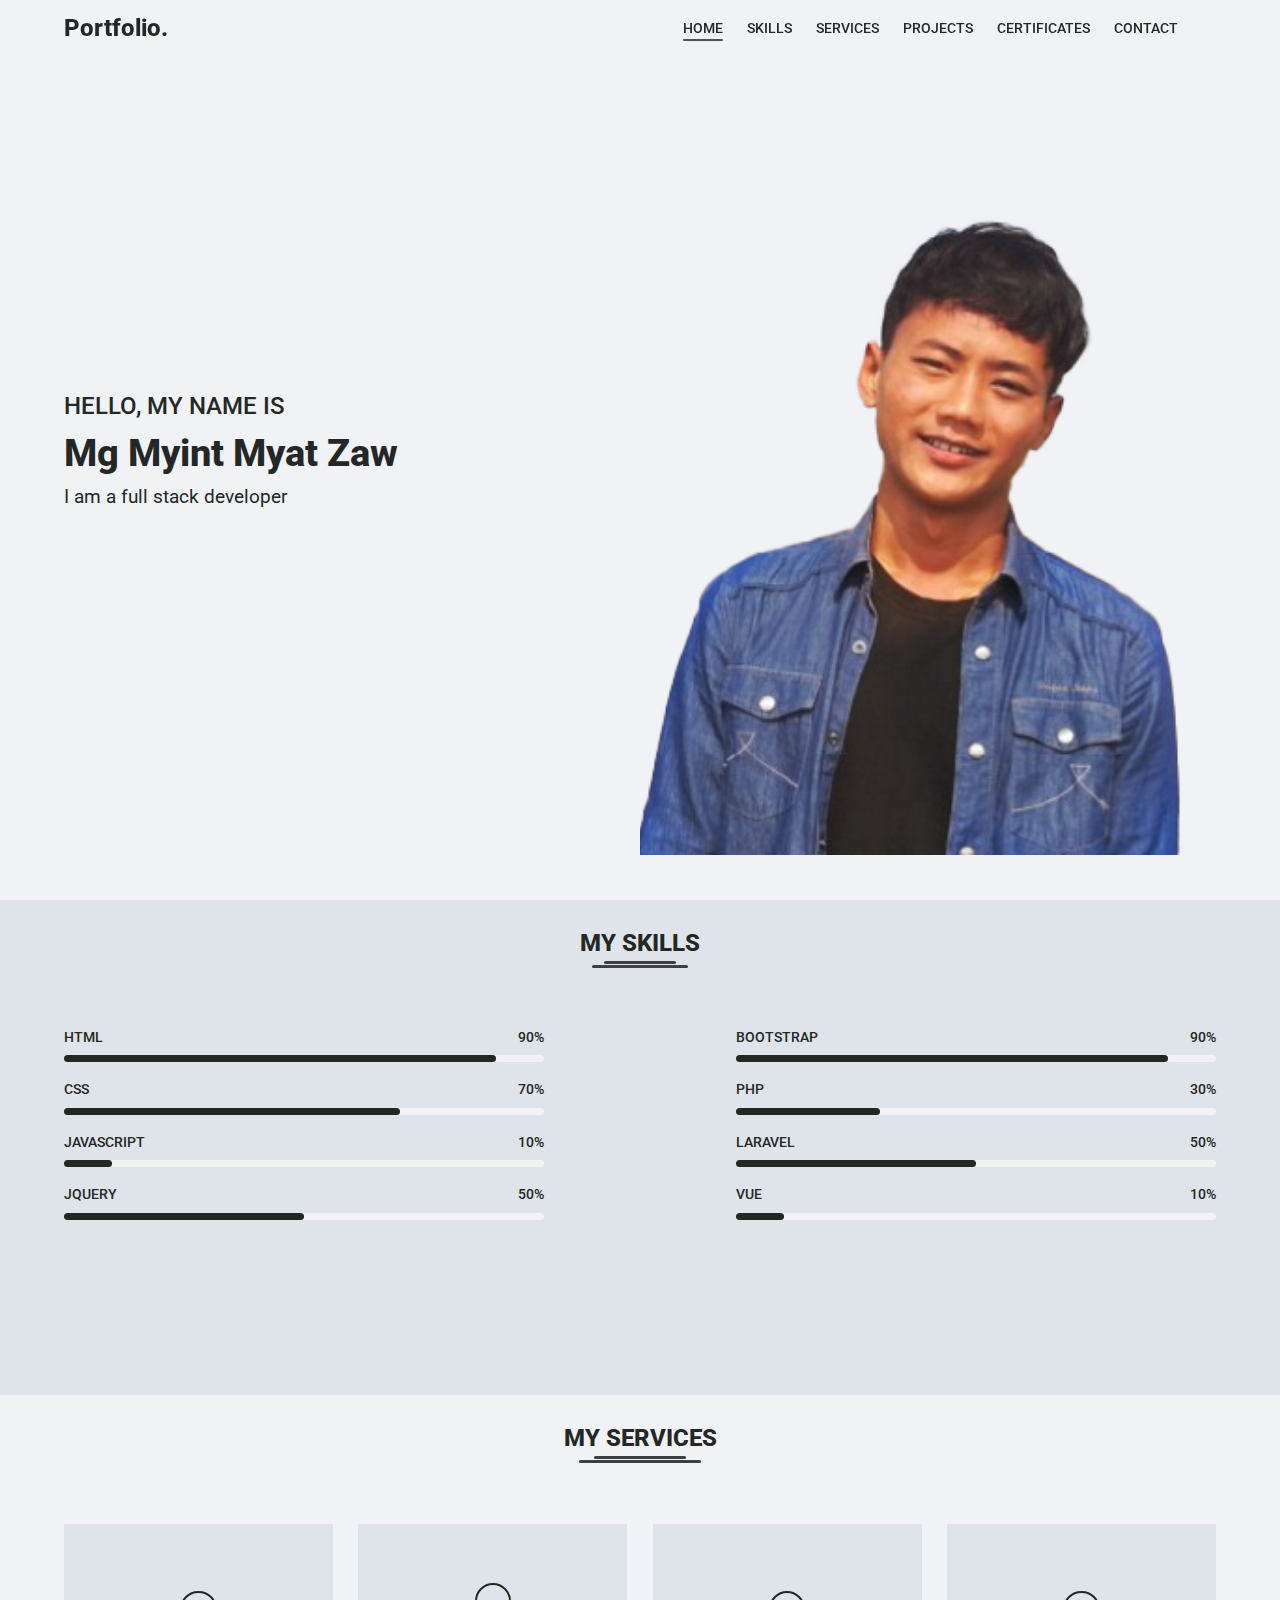
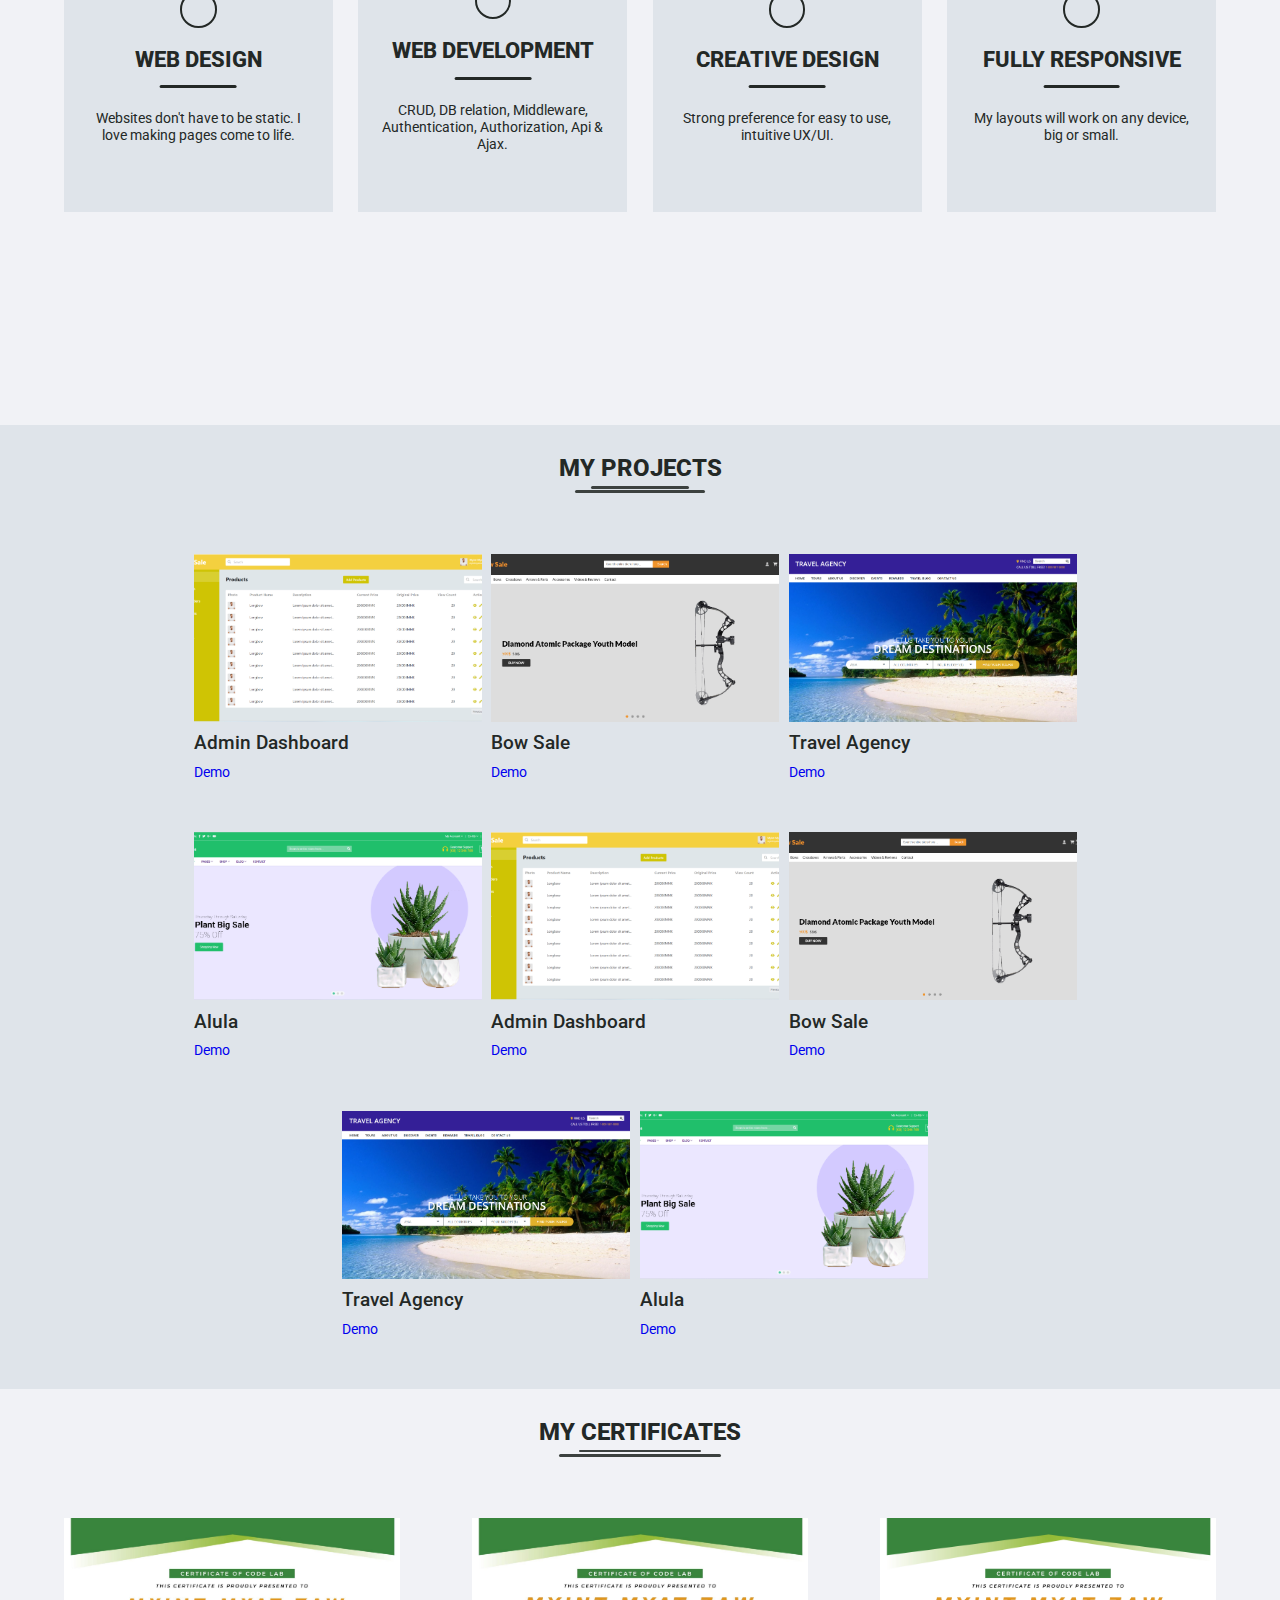
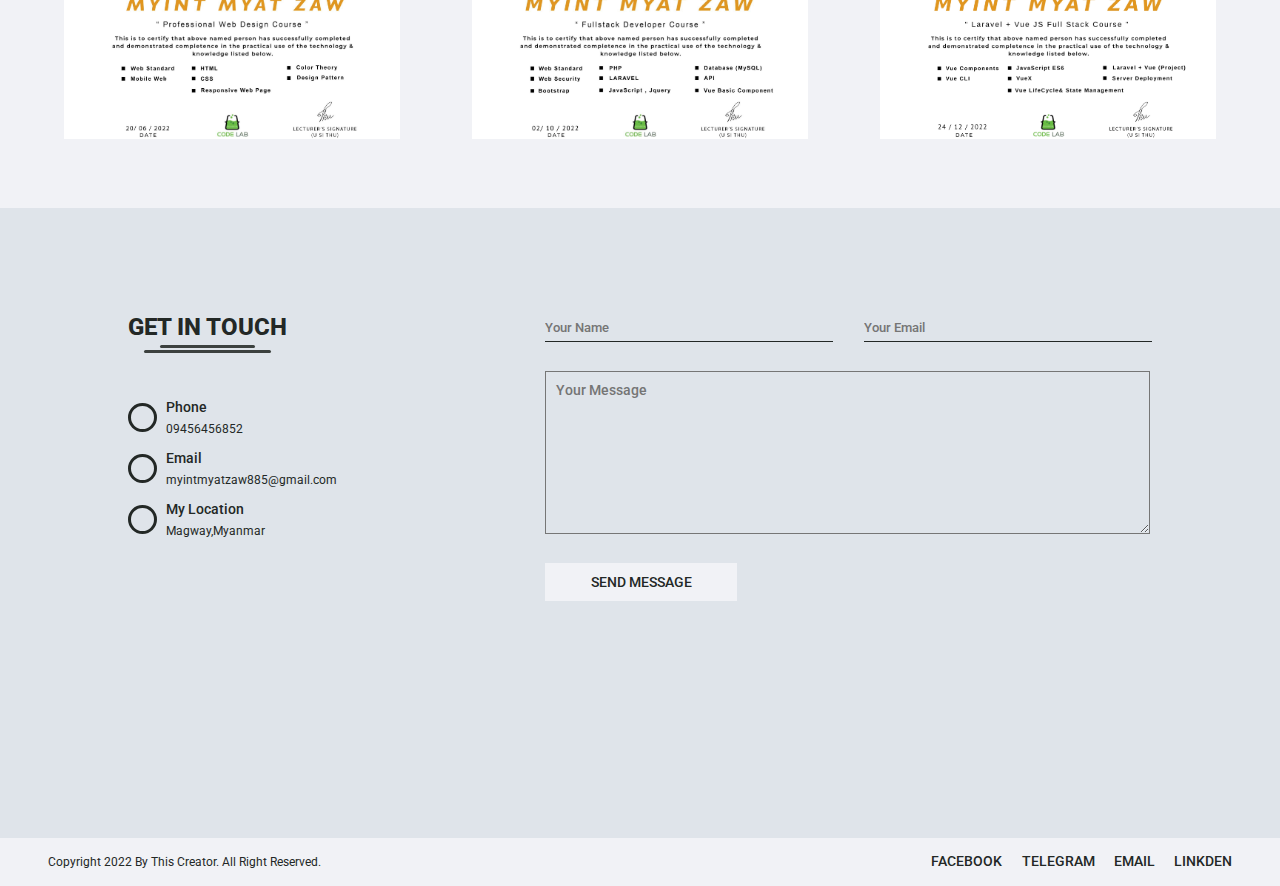
<file: index.html>
<!DOCTYPE html>
<html lang="en">

<head>
    <meta charset="UTF-8">
    <meta http-equiv="X-UA-Compatible" content="IE=edge">
    <meta name="viewport" content="width=device-width, initial-scale=1.0">
    <title>my-portfolio</title>
    <!-- custom css link  -->
    <link rel="stylesheet" href="./style.css">
    <!-- fontawesome cdn link  -->
    <link rel="stylesheet" href="https://cdnjs.cloudflare.com/ajax/libs/font-awesome/6.2.1/css/all.min.css" integrity="sha512-MV7K8+y+gLIBoVD59lQIYicR65iaqukzvf/nwasF0nqhPay5w/9lJmVM2hMDcnK1OnMGCdVK+iQrJ7lzPJQd1w==" crossorigin="anonymous" referrerpolicy="no-referrer"
    />
    <!-- data-aos cdn link  -->
    <link href="https://unpkg.com/aos@2.3.1/dist/aos.css" rel="stylesheet">
</head>

<body>
    <!-- nav bar section start  -->
    <section id="navBar">
        <div class="nav-container">
            <div class="heading">portfolio.</div>
            <div class="list-dark">
                <ul>
                    <li>
                        <a data-scroll="home" href="#home" class="active">home</a>
                    </li>
                    <li>
                        <a data-scroll="skill" href="#skill">skills</a>
                    </li>
                    <li>
                        <a data-scroll="service" href="#service">services</a>
                    </li>
                    <li>
                        <a data-scroll="project" href="#project">projects</a>
                    </li>
                    <li>
                        <a data-scroll="certificate" href="#certificate">certificates</a>
                    </li>
                    <li>
                        <a data-scroll="contact" href="#contact">contact</a>
                    </li>
                    <i class="fa-solid fa-times"></i>
                </ul>
                <div class="dark-light">
                    <i class="fa-solid fa-bars"></i>
                    <i class="fa-solid fa-moon"></i>
                    <i class="fa-solid fa-sun"></i>
                </div>
            </div>
        </div>
    </section>
    <!-- nav bar section end  -->
    <!-- home section start  -->
    <section id="home">
        <div class="home-container">
            <div class="content">
                <div class="first-heading">hello, my name is</div>
                <div class="second-heading">mg myint myat zaw</div>
                <div class="third-heading">I am a full stack developer</div>
            </div>
            <div class="image">
                <img src="./image/16849.png" alt="">
            </div>
        </div>
    </section>
    <!-- home section end  -->
    <!-- skill section start  -->
    <section id="skill">
        <div class="heading">my skills</div>
        <div class="skill-container">
            <div class="first-skill-container">
                <div class="skill-name-bar">
                    <div class="name-per">
                        <div class="skill-name">html</div>
                        <div class="skill-percentage">90%</div>
                    </div>
                    <div class="skill-bar">
                        <div class="skill-per" per="90%" style="max-width: 90%;"></div>
                    </div>
                </div>
                <div class="skill-name-bar">
                    <div class="name-per">
                        <div class="skill-name">css</div>
                        <div class="skill-percentage">70%</div>
                    </div>
                    <div class="skill-bar">
                        <div class="skill-per" style="max-width:70%"></div>
                    </div>
                </div>
                <div class="skill-name-bar">
                    <div class="name-per">
                        <div class="skill-name">javascript</div>
                        <div class="skill-percentage">10%</div>
                    </div>
                    <div class="skill-bar">
                        <div class="skill-per" style="max-width:10%"></div>
                    </div>
                </div>
                <div class="skill-name-bar">
                    <div class="name-per">
                        <div class="skill-name">jquery</div>
                        <div class="skill-percentage">50%</div>
                    </div>
                    <div class="skill-bar">
                        <div class="skill-per" style="max-width:50%"></div>
                    </div>
                </div>
            </div>
            <div class="second-skill-container">
                <div class="skill-name-bar">
                    <div class="name-per">
                        <div class="skill-name">bootstrap</div>
                        <div class="skill-percentage">90%</div>
                    </div>
                    <div class="skill-bar">
                        <div class="skill-per" style="max-width:90%"></div>
                    </div>
                </div>
                <div class="skill-name-bar">
                    <div class="name-per">
                        <div class="skill-name">php</div>
                        <div class="skill-percentage">30%</div>
                    </div>
                    <div class="skill-bar">
                        <div class="skill-per" style="max-width:30%"></div>
                    </div>
                </div>
                <div class="skill-name-bar">
                    <div class="name-per">
                        <div class="skill-name">laravel</div>
                        <div class="skill-percentage">50%</div>
                    </div>
                    <div class="skill-bar">
                        <div class="skill-per" style="max-width:50%"></div>
                    </div>
                </div>
                <div class="skill-name-bar">
                    <div class="name-per">
                        <div class="skill-name">vue</div>
                        <div class="skill-percentage">10%</div>
                    </div>
                    <div class="skill-bar">
                        <div class="skill-per" style="max-width:10%"></div>
                    </div>
                </div>
            </div>
        </div>
    </section>
    <!-- skill section end -->
    <!-- service section start  -->
    <section id="service">
        <div class="heading">my services</div>
        <div class="service-container">
            <div class="service-box">
                <i class="fa-solid fa-laptop"></i>
                <div class="service-title">web design</div>
                <div class="service-content">Websites don't have to be static. I love making pages come to life.</div>
            </div>
            <div class="service-box">
                <i class="fa-solid fa-code"></i>
                <div class="service-title">web development</div>
                <div class="service-content">CRUD, DB relation, Middleware, Authentication, Authorization, Api & Ajax.</div>
            </div>
            <div class="service-box">
                <i class="fa-solid fa-gem"></i>
                <div class="service-title">creative design</div>
                <div class="service-content">Strong preference for easy to use, intuitive UX/UI.</div>
            </div>
            <div class="service-box">
                <i class="fa-solid fa-desktop"></i>
                <div class="service-title">fully responsive</div>
                <div class="service-content">My layouts will work on any device, big or small.</div>
            </div>
        </div>
    </section>
    <!-- service section end  -->
    <!-- project section start  -->
    <section id="project">
        <div class="heading">my projects</div>
        <div class="project-container">
            <div class="project-box">
                <img src="./image/admin dashboard.png" alt="">
                <div class="project-title">admin dashboard</div>
                <a href="https://myintmyatzaw885.github.io/admin-side" target="_blank">demo</a>
            </div>
            <div class="project-box">
                <img src="./image/bow.png" alt="">
                <div class="project-title">bow sale</div>
                <a href="https://myintmyatzaw885.github.io/bowsale" target="_blank">demo</a>
            </div>
            <div class="project-box">
                <img src="./image/travel agency.png" alt="">
                <div class="project-title">travel agency</div>
                <a href="https://myintmyatzaw885.github.io/travel-agency" target="_blank">demo</a>
            </div>
            <div class="project-box">
                <img src="./image/alula.png" alt="">
                <div class="project-title">alula</div>
                <a href="https://myintmyatzaw885.github.io/alula" target="_blank">demo</a>
            </div>
            <div class="project-box">
                <img src="./image/admin dashboard.png" alt="">
                <div class="project-title">admin dashboard</div>
                <a href="https://myintmyatzaw885.github.io/admin-side" target="_blank">demo</a>
            </div>
            <div class="project-box">
                <img src="./image/bow.png" alt="">
                <div class="project-title">bow sale</div>
                <a href="https://myintmyatzaw885.github.io/bowsale" target="_blank">demo</a>
            </div>
            <div class="project-box">
                <img src="./image/travel agency.png" alt="">
                <div class="project-title">travel agency</div>
                <a href="https://myintmyatzaw885.github.io/travel-agency" target="_blank">demo</a>
            </div>
            <div class="project-box">
                <img src="./image/alula.png" alt="">
                <div class="project-title">alula</div>
                <a href="https://myintmyatzaw885.github.io/alula" target="_blank">demo</a>
            </div>
        </div>
    </section>
    <!-- project section end  -->
    <!-- certificate section start  -->
    <section id="certificate">
        <div class="heading">my certificates</div>
        <div class="certificate-container">
            <a href="./design.html" target="_blank">
                <img src="./image/web-design.jpg" alt="">
            </a>
            <a href="./fullstack.html" target="_blank">
                <img src="./image/fullstack.jpg" alt="">
            </a>
            <a href="./vueJs.html" target="_blank">
                <img src="./image/vue js.jpg" alt="">
            </a>
        </div>
    </section>
    <!-- certificate section end  -->
    <!-- contact section start  -->
    <section id="contact">
        <div class="contact-container">
            <div class="first-contact-side">
                <div class="heading">get in touch</div>
                <div class="phone-section">
                    <i class="fa-solid fa-phone-volume"></i>
                    <div class="phone-text">
                        <div class="text">phone</div>
                        <div class="number">09456456852</div>
                    </div>
                </div>
                <div class="email-section">
                    <i class="fa-solid fa-envelope"></i>
                    <div class="email-text">
                        <div class="text">email</div>
                        <div class="number">myintmyatzaw885@gmail.com</div>
                    </div>
                </div>
                <div class="location-section">
                    <i class="fa-solid fa-location-dot"></i>
                    <div class="location-text">
                        <div class="text">my location</div>
                        <div class="number">magway,myanmar</div>
                    </div>
                </div>
            </div>
            <div class="second-contact-side">
                <div class="text-email">
                    <input type="text" name="" id="" placeholder="your name">
                    <input type="email" name="" id="" placeholder="your email">
                </div>
                <textarea name="" id="" cols="30" rows="10" placeholder="your message"></textarea>
                <input type="submit" value="send message">
            </div>
        </div>
    </section>
    <!-- contact section end  -->
    <!-- footer section start  -->
    <footer>
        <div class="copyright">copyright <i class="fa-regular fa-copyright"></i> 2022 by this creator. all right reserved.</div>
        <ul>
            <li><a href="">facebook</a></li>
            <li><a href="">telegram</a></li>
            <li><a href="">email</a></li>
            <li><a href="">linkden</a></li>
        </ul>
    </footer>
    <!-- footer section end  -->
</body>
<!-- jquery cdn link  -->
<script src="https://cdnjs.cloudflare.com/ajax/libs/jquery/3.6.1/jquery.min.js" integrity="sha512-aVKKRRi/Q/YV+4mjoKBsE4x3H+BkegoM/em46NNlCqNTmUYADjBbeNefNxYV7giUp0VxICtqdrbqU7iVaeZNXA==" crossorigin="anonymous" referrerpolicy="no-referrer"></script>
<!-- data-aos cdn link  -->
<script src="https://unpkg.com/aos@2.3.1/dist/aos.js"></script>
<script>
    AOS.init();
</script>
<script src="./script.js"></script>

</html>
</file>
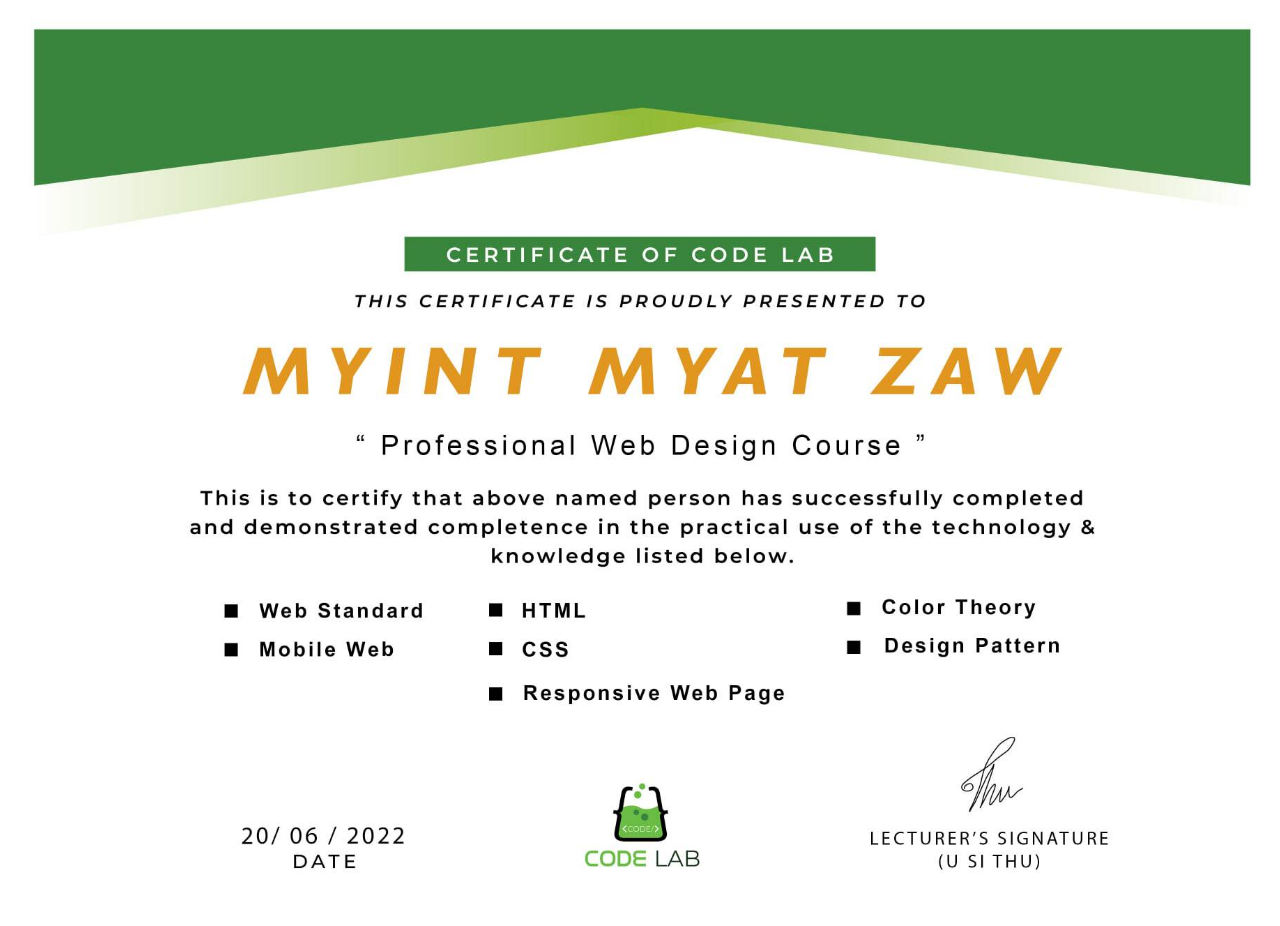
<file: design.html>
<!DOCTYPE html>
<html lang="en">

<head>
    <meta charset="UTF-8">
    <meta http-equiv="X-UA-Compatible" content="IE=edge">
    <meta name="viewport" content="width=device-width, initial-scale=1.0">
    <title>Design</title>
</head>

<body>
    <img src="./image/web-design.jpg" alt="" style="width:100%;height:100%;object-fit:cover;">
</body>

</html>
</file>
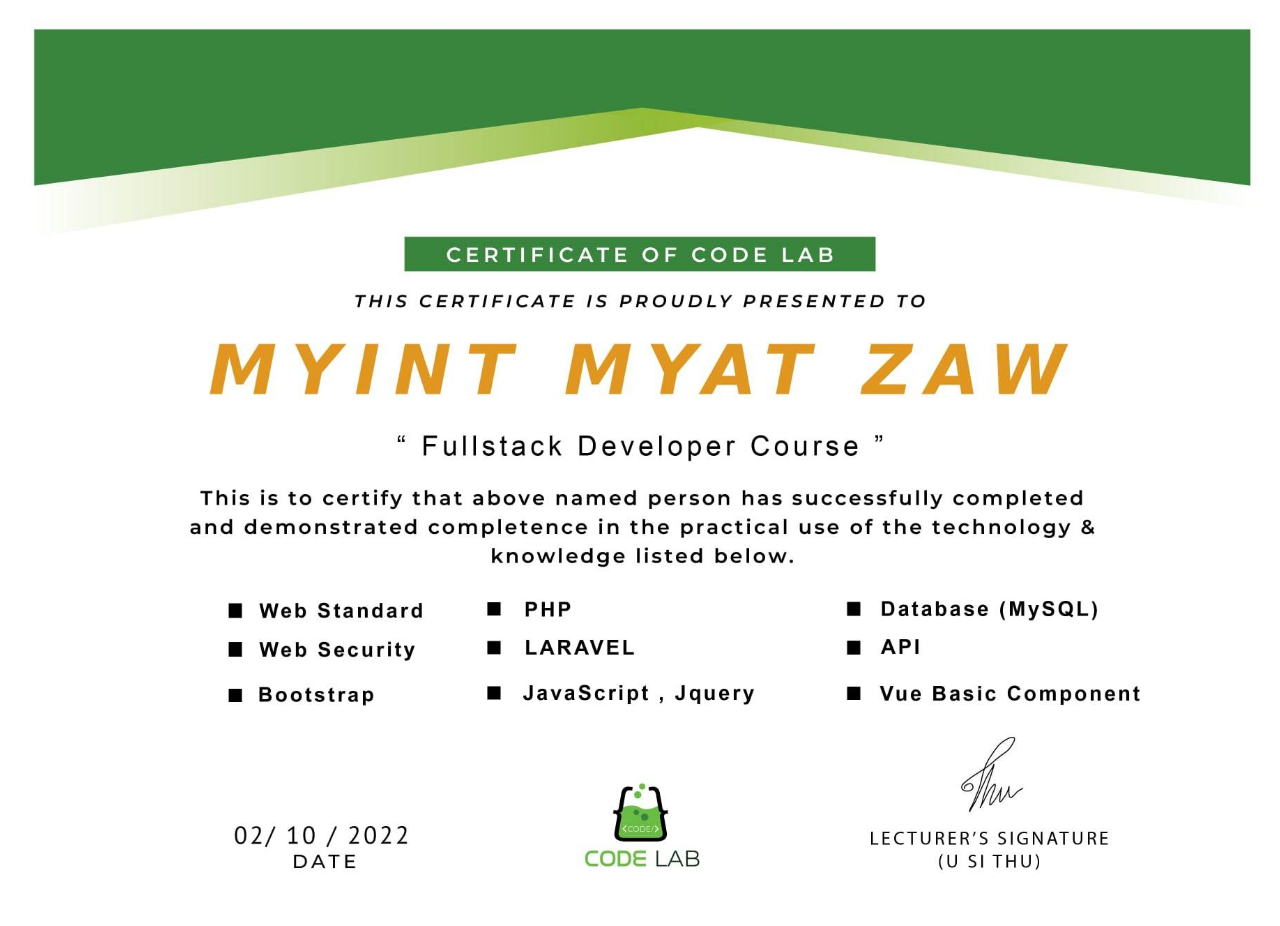
<file: fullstack.html>
<!DOCTYPE html>
<html lang="en">

<head>
    <meta charset="UTF-8">
    <meta http-equiv="X-UA-Compatible" content="IE=edge">
    <meta name="viewport" content="width=device-width, initial-scale=1.0">
    <title>Full stack</title>
</head>

<body>
    <img src="./image/fullstack.jpg" alt="" style="width:100%;height:100%;object-fit:cover;">
</body>

</html>
</file>
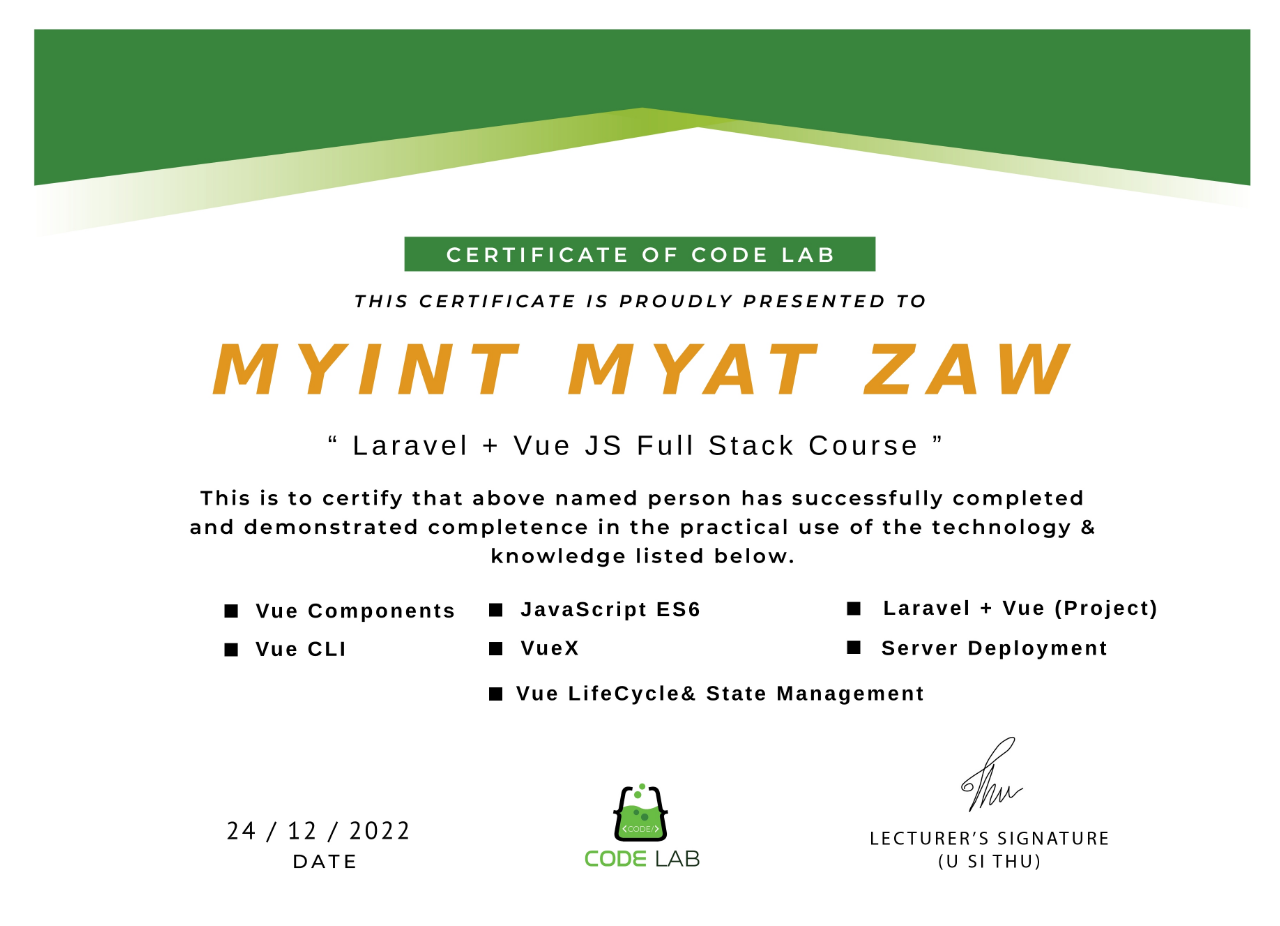
<file: vueJs.html>
<!DOCTYPE html>
<html lang="en">

<head>
    <meta charset="UTF-8">
    <meta http-equiv="X-UA-Compatible" content="IE=edge">
    <meta name="viewport" content="width=device-width, initial-scale=1.0">
    <title>Vue Js</title>
</head>

<body>
    <img src="./image/vue js.jpg" alt="" style="width:100%;height:100%;object-fit:cover;">
</body>

</html>
</file>
<file: style.css>
@import url('https://fonts.googleapis.com/css2?family=Exo+2:ital,wght@0,100;0,200;0,300;0,400;0,500;0,600;0,700;0,800;1,100;1,200;1,300;1,400;1,500;1,600;1,700&family=Roboto:ital,wght@0,300;0,400;0,500;0,700;1,300&display=swap');
* {
    padding: 0;
    margin: 0;
    box-sizing: border-box;
    font-family: 'Roboto', sans-serif;
    scroll-behavior: smooth;
}

:root {
    --primary-white-color: #f1f2f6;
    --secondary-white-color: #dfe4ea;
    --tertiary-white-color: #ffffff;
    --primary-black-color: #232826;
    --secondary-black-color: #3C413F;
    --gold-color: gold;
}

html {
    font-size: 60%;
}

body.dark-theme {
    --primary-white-color: #232826;
    --secondary-white-color: #3C413F;
    --tertiary-white-color: #0D120E;
    --primary-black-color: #f1f2f6;
    --secondary-black-color: #dfe4ea;
}


/* nav bar section start  */

#navBar {
    width: 100%;
    height: 6rem;
    display: flex;
    justify-content: center;
    align-items: center;
    position: fixed;
    top: 0;
    left: 0;
    z-index: 3;
    background: none;
}

#navBar.navActive {
    background: var(--tertiary-white-color);
    transition: .3s ease;
}

#navBar .nav-container {
    width: 90%;
    display: flex;
    justify-content: space-between;
}

#navBar .nav-container .heading {
    font-size: 2.5rem;
    font-weight: 800;
    text-transform: capitalize;
    color: var(--primary-black-color);
}

#navBar .nav-container .list-dark ul {
    display: flex;
    list-style: none;
    align-items: center;
}

#navBar .nav-container .list-dark ul li a {
    text-decoration: none;
    margin-left: 2.5rem;
    font-size: 1.5rem;
    text-transform: uppercase;
    font-weight: 500;
    position: relative;
    color: var(--primary-black-color);
}

#navBar .nav-container .list-dark ul li a.active::after,
#navBar .nav-container .list-dark ul li a::after {
    content: "";
    width: 0;
    opacity: .8;
    height: .2rem;
    border-radius: 5rem;
    background: var(--primary-black-color);
    position: absolute;
    left: 0;
    bottom: -.4rem;
    transition: .3s linear;
}

#navBar .nav-container .list-dark ul li a.active::after,
#navBar .nav-container .list-dark ul li a:hover::after {
    width: 100%;
}

#navBar .nav-container .list-dark {
    display: flex;
    align-items: center;
}

#navBar .nav-container .list-dark .fa-moon {
    color: var(--primary-white-color);
    background: var(--secondary-black-color);
    font-size: 1.5rem;
    margin-left: 4rem;
    width: 3rem;
    height: 3rem;
    text-align: center;
    line-height: 3rem;
    border-radius: 50%;
    cursor: pointer;
}

#navBar .nav-container .list-dark .fa-sun {
    color: var(--gold-color);
    background: var(--primary-black-color);
    font-size: 1.5rem;
    margin-left: 4rem;
    width: 3rem;
    height: 3rem;
    text-align: center;
    line-height: 3rem;
    border-radius: 50%;
    cursor: pointer;
    display: none;
}

#navBar .nav-container .list-dark .fa-bars {
    color: var(--primary-white-color);
    background: var(--primary-black-color);
    font-size: 1.5rem;
    width: 3rem;
    height: 3rem;
    text-align: center;
    line-height: 3rem;
    border-radius: 50%;
    cursor: pointer;
    display: none;
}

#navBar .nav-container .list-dark ul .fa-times {
    display: none;
}


/* nav bar section end  */


/* home section start  */

#home {
    width: 100%;
    height: 100vh;
    display: flex;
    justify-content: center;
    align-items: center;
    background: var(--primary-white-color);
    color: var(--primary-black-color);
}

#home .home-container {
    width: 90%;
    display: flex;
    justify-content: space-between;
    align-items: center;
}

#home .home-container .content .first-heading {
    font-size: 2.5rem;
    text-transform: uppercase;
    font-weight: 500;
}

#home .home-container .content .second-heading {
    font-size: 4rem;
    text-transform: capitalize;
    font-weight: 800;
    padding: 1rem 0;
}

#home .home-container .content .third-heading {
    font-size: 2rem;
}

#home .home-container .image {
    width: 50%;
    height: 90vh;
    /* background: red; */
}

#home .home-container .image img {
    width: 100%;
    height: 100%;
    object-fit: cover;
}


/* home section end */


/* skill section start  */

#skill {
    width: 100%;
    height: 55vh;
    display: flex;
    flex-flow: column;
    align-items: center;
    background: var(--secondary-white-color);
}

#skill .heading {
    font-size: 2.5rem;
    text-transform: uppercase;
    padding: 3rem 0;
    margin-bottom: 4.5rem;
    position: relative;
    font-weight: 800;
    color: var(--primary-black-color);
}

#skill .heading::before {
    position: absolute;
    content: "";
    background: var(--secondary-black-color);
    width: 80%;
    height: .3rem;
    left: 10%;
    bottom: 1.8rem;
    border-radius: 5rem;
}

#skill .heading::after {
    position: absolute;
    content: "";
    background: var(--secondary-black-color);
    width: 60%;
    height: .3rem;
    left: 20%;
    bottom: 2.3rem;
    border-radius: 5rem;
}

#skill .skill-container {
    width: 90%;
    display: flex;
    align-items: center;
    justify-content: space-between;
}

#skill .skill-container .skill-name-bar {
    width: 50rem;
}

#skill .skill-container .name-per {
    display: flex;
    justify-content: space-between;
    font-size: 1.5rem;
    color: var(--primary-black-color);
    font-weight: 500;
    text-transform: uppercase;
    padding-bottom: 1rem;
}

#skill .skill-container .skill-bar {
    height: .7rem;
    background: var(--primary-white-color);
    border-radius: 5rem;
    margin-bottom: 2rem;
}

#skill .skill-container .skill-per {
    height: .7rem;
    background: var(--primary-black-color);
    border-radius: 5rem;
}


/* skill section end  */


/* service section start  */

#service {
    width: 100%;
    min-height: 70vh;
    background: var(--primary-white-color);
    display: flex;
    flex-flow: column;
    align-items: center;
}

#service .heading {
    font-size: 2.5rem;
    text-transform: uppercase;
    padding: 3rem 0;
    margin-bottom: 4.5rem;
    position: relative;
    font-weight: 800;
    color: var(--primary-black-color);
}

#service .heading::before {
    position: absolute;
    content: "";
    background: var(--secondary-black-color);
    width: 80%;
    height: .3rem;
    left: 10%;
    bottom: 1.8rem;
    border-radius: 5rem;
}

#service .heading::after {
    position: absolute;
    content: "";
    background: var(--secondary-black-color);
    width: 60%;
    height: .3rem;
    left: 20%;
    bottom: 2.3rem;
    border-radius: 5rem;
}

#service .service-container {
    width: 90%;
    display: flex;
    justify-content: space-between;
    flex-wrap: wrap;
}

#service .service-container .service-box {
    width: 28rem;
    height: 30rem;
    background: var(--secondary-white-color);
    color: var(--primary-black-color);
    display: flex;
    flex-flow: column;
    justify-content: center;
    align-items: center;
    padding: 2rem;
    cursor: pointer;
}

#service .service-container .service-box:hover {
    background: var(--secondary-black-color);
    color: var(--secondary-white-color);
}

#service .service-container .service-box .fa-solid {
    font-size: 1.9rem;
    width: 3.8rem;
    height: 3.8rem;
    text-align: center;
    line-height: 3.5rem;
    border: 2px solid var(--primary-black-color);
    border-radius: 50%;
}

#service .service-container .service-box:hover .fa-solid {
    border: 3px solid var(--secondary-white-color);
}

#service .service-container .service-box .service-title {
    font-size: 2.3rem;
    text-transform: uppercase;
    margin: 2rem 0 4rem 0;
    font-weight: 800;
    position: relative;
}

#service .service-container .service-box .service-title::after {
    position: absolute;
    content: "";
    width: 8rem;
    height: .3rem;
    background: var(--primary-black-color);
    border-radius: 5rem;
    left: 50%;
    transform: translateX(-50%);
    bottom: -1.7rem;
}

#service .service-container .service-box:hover .service-title::after {
    background: var(--secondary-white-color);
}

#service .service-container .service-box .service-content {
    font-size: 1.5rem;
    text-align: center;
}


/* service section end */


/* project section start  */

#project {
    width: 100%;
    min-height: 70vh;
    background: var(--secondary-white-color);
    display: flex;
    flex-flow: column;
    align-items: center;
    color: var(--primary-black-color);
}

#project .heading {
    font-size: 2.5rem;
    text-transform: uppercase;
    padding: 3rem 0;
    margin-bottom: 4.5rem;
    position: relative;
    font-weight: 800;
    color: var(--primary-black-color);
}

#project .heading::before {
    position: absolute;
    content: "";
    background: var(--secondary-black-color);
    width: 80%;
    height: .3rem;
    left: 10%;
    bottom: 1.8rem;
    border-radius: 5rem;
}

#project .heading::after {
    position: absolute;
    content: "";
    background: var(--secondary-black-color);
    width: 60%;
    height: .3rem;
    left: 20%;
    bottom: 2.3rem;
    border-radius: 5rem;
}

#project .project-container {
    width: 90%;
    display: flex;
    justify-content: center;
    margin: 0 auto;
    flex-wrap: wrap;
}

#project .project-container .project-box {
    width: 30rem;
    height: 25rem;
    display: flex;
    flex-flow: column;
    text-transform: capitalize;
    margin: 0 1rem 4rem 0;
}

#project .project-container .project-box img {
    width: 100%;
    height: 70%;
    object-fit: cover;
    transition: .3s;
    cursor: pointer;
}

#project .project-container .project-box img:hover {
    transform: scale(1.1);
}

#project .project-container .project-box .project-title {
    font-size: 2rem;
    padding: 1rem 0;
    font-weight: 500;
}

#project .project-container .project-box a {
    font-size: 1.5rem;
    cursor: pointer;
    text-decoration: none;
}

#project .project-container .project-box a:hover {
    text-decoration: underline;
}


/* project section end  */


/* certificate section start  */

#certificate {
    width: 100%;
    background: var(--primary-white-color);
    display: flex;
    flex-flow: column;
    align-items: center;
    color: var(--primary-black-color);
}

#certificate .heading {
    font-size: 2.5rem;
    text-transform: uppercase;
    padding: 3rem 0;
    margin-bottom: 4.5rem;
    position: relative;
    font-weight: 800;
    color: var(--primary-black-color);
}

#certificate .heading::before {
    position: absolute;
    content: "";
    background: var(--secondary-black-color);
    width: 80%;
    height: .3rem;
    left: 10%;
    bottom: 1.8rem;
    border-radius: 5rem;
}

#certificate .heading::after {
    position: absolute;
    content: "";
    background: var(--secondary-black-color);
    width: 60%;
    height: .3rem;
    left: 20%;
    bottom: 2.3rem;
    border-radius: 5rem;
}

#certificate .certificate-container {
    width: 90%;
    display: flex;
    justify-content: space-between;
    margin-bottom: 5rem;
    flex-wrap: wrap;
}

#certificate .certificate-container a {
    margin-bottom: 2rem;
}

#certificate .certificate-container a img {
    width: 35rem;
    height: 23rem;
    object-fit: cover;
}


/* certificate section end  */


/* contact section start  */

#contact {
    width: 100%;
    min-height: 70vh;
    background: var(--secondary-white-color);
    display: flex;
    justify-content: center;
    color: var(--primary-black-color);
}

#contact .contact-container {
    width: 80%;
    display: flex;
    justify-content: space-between;
    margin-top: 8rem;
}

#contact .first-contact-side .heading {
    font-size: 2.5rem;
    text-transform: uppercase;
    padding: 3rem 0;
    margin-bottom: 3rem;
    display: inline-block;
    position: relative;
    font-weight: 800;
    color: var(--primary-black-color);
}

#contact .first-contact-side .heading::before {
    position: absolute;
    content: "";
    background: var(--secondary-black-color);
    width: 80%;
    height: .3rem;
    left: 10%;
    bottom: 1.8rem;
    border-radius: 5rem;
}

#contact .first-contact-side .heading::after {
    position: absolute;
    content: "";
    background: var(--secondary-black-color);
    width: 60%;
    height: .3rem;
    left: 20%;
    bottom: 2.3rem;
    border-radius: 5rem;
}

#contact .first-contact-side .phone-section,
#contact .first-contact-side .email-section,
#contact .first-contact-side .location-section {
    display: flex;
    align-items: center;
    color: var(--primary-black-color);
    margin-bottom: 1.5rem;
}

#contact .first-contact-side .phone-section .fa-solid,
#contact .first-contact-side .email-section .fa-solid,
#contact .first-contact-side .location-section .fa-solid {
    font-size: 1.5rem;
    width: 3rem;
    height: 3rem;
    text-align: center;
    line-height: 2.5rem;
    border: 3px solid var(--primary-black-color);
    border-radius: 50%;
    margin-right: 1rem;
}

#contact .first-contact-side .phone-section .phone-text .text,
#contact .first-contact-side .email-section .email-text .text,
#contact .first-contact-side .location-section .location-text .text {
    font-size: 1.5rem;
    padding-bottom: .5rem;
    text-transform: capitalize;
    font-weight: 500;
}

#contact .first-contact-side .phone-section .phone-text .number,
#contact .first-contact-side .email-section .email-text .number,
#contact .first-contact-side .location-section .location-text .number {
    font-size: 1.3rem;
}

#contact .first-contact-side .location-section .location-text .number {
    text-transform: capitalize;
}

#contact .second-contact-side {
    display: flex;
    flex-flow: column;
}

#contact .second-contact-side input,
#contact .second-contact-side textarea {
    margin-top: 3rem;
}

#contact .second-contact-side input[type="text"],
#contact .second-contact-side input[type="email"] {
    width: 30rem;
    height: 3rem;
    text-transform: capitalize;
    outline: none;
    border: none;
    color: var(--primary-black-color);
    border-bottom: 1.5px solid var(--primary-black-color);
    background: var(--secondary-white-color);
    margin-left: 3rem;
    font-weight: 500;
}

#contact .second-contact-side textarea {
    width: 63rem;
    margin-left: 3rem;
    height: 17rem;
    font-size: 1.5rem;
    font-weight: 500;
    text-transform: capitalize;
    padding: 1rem;
    background: var(--secondary-white-color);
    color: var(--primary-black-color);
}

#contact .second-contact-side input[type="submit"] {
    width: 20rem;
    height: 4rem;
    margin-left: 3rem;
    margin-bottom: 4rem;
    font-size: 1.5rem;
    font-weight: 500;
    color: var(--primary-black-color);
    background: var(--primary-white-color);
    text-transform: uppercase;
    border: none;
    cursor: pointer;
    transition: .2s;
}

#contact .second-contact-side input[type="submit"]:hover {
    background: var(--primary-black-color);
    color: var(--secondary-white-color);
}


/* contact section end  */


/* footer section start  */

footer {
    background: var(--primary-white-color);
    color: var(--primary-black-color);
    width: 100%;
    height: 5rem;
    display: flex;
    justify-content: space-between;
    align-items: center;
    padding: 0 5rem;
}

footer .copyright {
    text-transform: capitalize;
    font-size: 1.3rem;
}

footer ul {
    display: flex;
    list-style: none;
}

footer ul li a {
    text-decoration: none;
    font-size: 1.5rem;
    text-transform: uppercase;
    font-weight: 500;
    padding-left: 2rem;
    color: var(--primary-black-color);
}

footer ul li a:hover {
    text-decoration: underline;
}


/* footer section end  */


/* media query  */

@media(max-width:1200px) {
    #home .home-container .content .first-heading {
        font-size: 2.2rem;
    }
    #home .home-container .content .second-heading {
        font-size: 3.7rem;
    }
    #home .home-container .content .third-heading {
        font-size: 1.7rem;
    }
    #home .home-container .image {
        width: 45rem;
        height: 45rem;
        margin-bottom: 4rem;
    }
    #skill .skill-container .skill-name-bar {
        width: 40rem;
    }
    #service .service-container .service-box {
        width: 25rem;
        height: 27rem;
        margin: 0 1rem 3rem 0;
    }
    #service .service-container .service-box .fa-solid {
        font-size: 1.7rem;
        width: 3.5rem;
        height: 3.5rem;
        text-align: center;
        line-height: 3.2rem;
        border: 2px solid var(--primary-black-color);
        border-radius: 50%;
    }
    #service .service-container .service-box .service-title {
        font-size: 2.1rem;
        text-transform: uppercase;
        margin: 2rem 0;
        font-weight: 800;
    }
    #service .service-container .service-box .service-content {
        font-size: 1.3rem;
        text-align: center;
    }
    #contact .contact-container {
        width: 90%;
    }
    #contact .second-contact-side input[type="text"],
    #contact .second-contact-side input[type="email"] {
        width: 25rem;
    }
    #contact .second-contact-side textarea {
        width: 53rem;
    }
}

@media(max-width:900px) {
    #home {
        height: 120vh;
    }
    #home .home-container {
        flex-flow: column-reverse;
    }
    #skill {
        height: 90vh;
    }
    #skill .skill-container {
        flex-flow: column;
    }
    #skill .skill-container .skill-name-bar {
        width: 50rem;
    }
    #service .service-container {
        justify-content: center;
    }
    #contact .contact-container {
        flex-flow: column;
    }
    #contact .second-contact-side input[type="text"],
    #contact .second-contact-side input[type="email"] {
        margin-left: 0rem;
        margin-right: 3rem;
    }
    #contact .second-contact-side textarea {
        margin-left: 0rem;
    }
    #contact .second-contact-side input[type="submit"] {
        margin-left: 0rem;
    }
    #contact .contact-container {
        margin-top: 4rem;
    }
}

@media(max-width:800px) {
    #navBar .nav-container .list-dark ul {
        position: fixed;
        right: -100%;
        top: 0;
        width: 50%;
        height: 100vh;
        flex-flow: column;
        background: var(--tertiary-white-color);
        color: var(--primary-black-color);
        justify-content: center;
        transition: .3s;
    }
    #navBar .nav-container .list-dark ul li {
        padding: 2rem 0;
    }
    #navBar .nav-container .list-dark ul .fa-times {
        position: absolute;
        left: 4rem;
        top: 4rem;
        color: var(--primary-white-color);
        background: var(--primary-black-color);
        font-size: 1.5rem;
        width: 3rem;
        height: 3rem;
        text-align: center;
        line-height: 3rem;
        border-radius: 50%;
        cursor: pointer;
        display: inline-block;
    }
    #navBar .nav-container .list-dark .fa-bars {
        display: inline-block;
    }
    #navBar .nav-container .list-dark .fa-moon,
    #navBar .nav-container .list-dark .fa-sun {
        margin-left: 1rem;
    }
    footer {
        height: 3.5rem;
    }
    footer .copyright {
        font-size: 1rem;
    }
    footer ul li a {
        font-size: 1.2rem;
        padding-left: 1rem;
    }
}

@media(max-width:747px) {
    #certificate .certificate-container {
        justify-content: center;
    }
}

@media(max-width:600px) {
    html {
        font-size: 55%;
    }
    #navBar .nav-container .list-dark ul {
        width: 70%;
    }
    #home .home-container .content .first-heading {
        font-size: 2rem;
    }
    #home .home-container .content .second-heading {
        font-size: 3.5rem;
    }
    #home .home-container .content .third-heading {
        font-size: 1.5rem;
    }
    #home {
        height: 100vh;
    }
    #home .home-container .image {
        width: 40rem;
        height: 40rem;
    }
    #skill .skill-container .skill-name-bar {
        width: 40rem;
    }
    #contact .second-contact-side input[type="text"],
    #contact .second-contact-side input[type="email"] {
        width: 20rem;
    }
    #contact .second-contact-side textarea {
        width: 43rem;
    }
    #contact .second-contact-side input[type="submit"] {
        width: 15rem;
    }
    footer {
        flex-flow: column;
        height: 6rem;
        justify-content: center;
    }
    footer .copyright {
        padding-bottom: .5rem;
    }
}

@media(max-width:455px) {
    #contact .second-contact-side input[type="text"],
    #contact .second-contact-side input[type="email"] {
        width: 30rem;
    }
    #contact .second-contact-side textarea {
        width: 30rem;
        height: 15rem;
    }
}

@media(max-width:400px) {
    html {
        font-size: 50%;
    }
    #home .home-container .content .first-heading {
        font-size: 1.7rem;
    }
    #home .home-container .content .second-heading {
        font-size: 3.2rem;
    }
    #home .home-container .content .third-heading {
        font-size: 1.2rem;
    }
    #home {
        height: 70vh;
    }
    #home .home-container .image {
        width: 30rem;
        height: 30rem;
    }
    #skill {
        height: 75vh;
    }
    #skill .skill-container .skill-name-bar {
        width: 30rem;
    }
    #certificate .certificate-container a img {
        width: 28rem;
        height: 16rem;
    }
}
</file>
